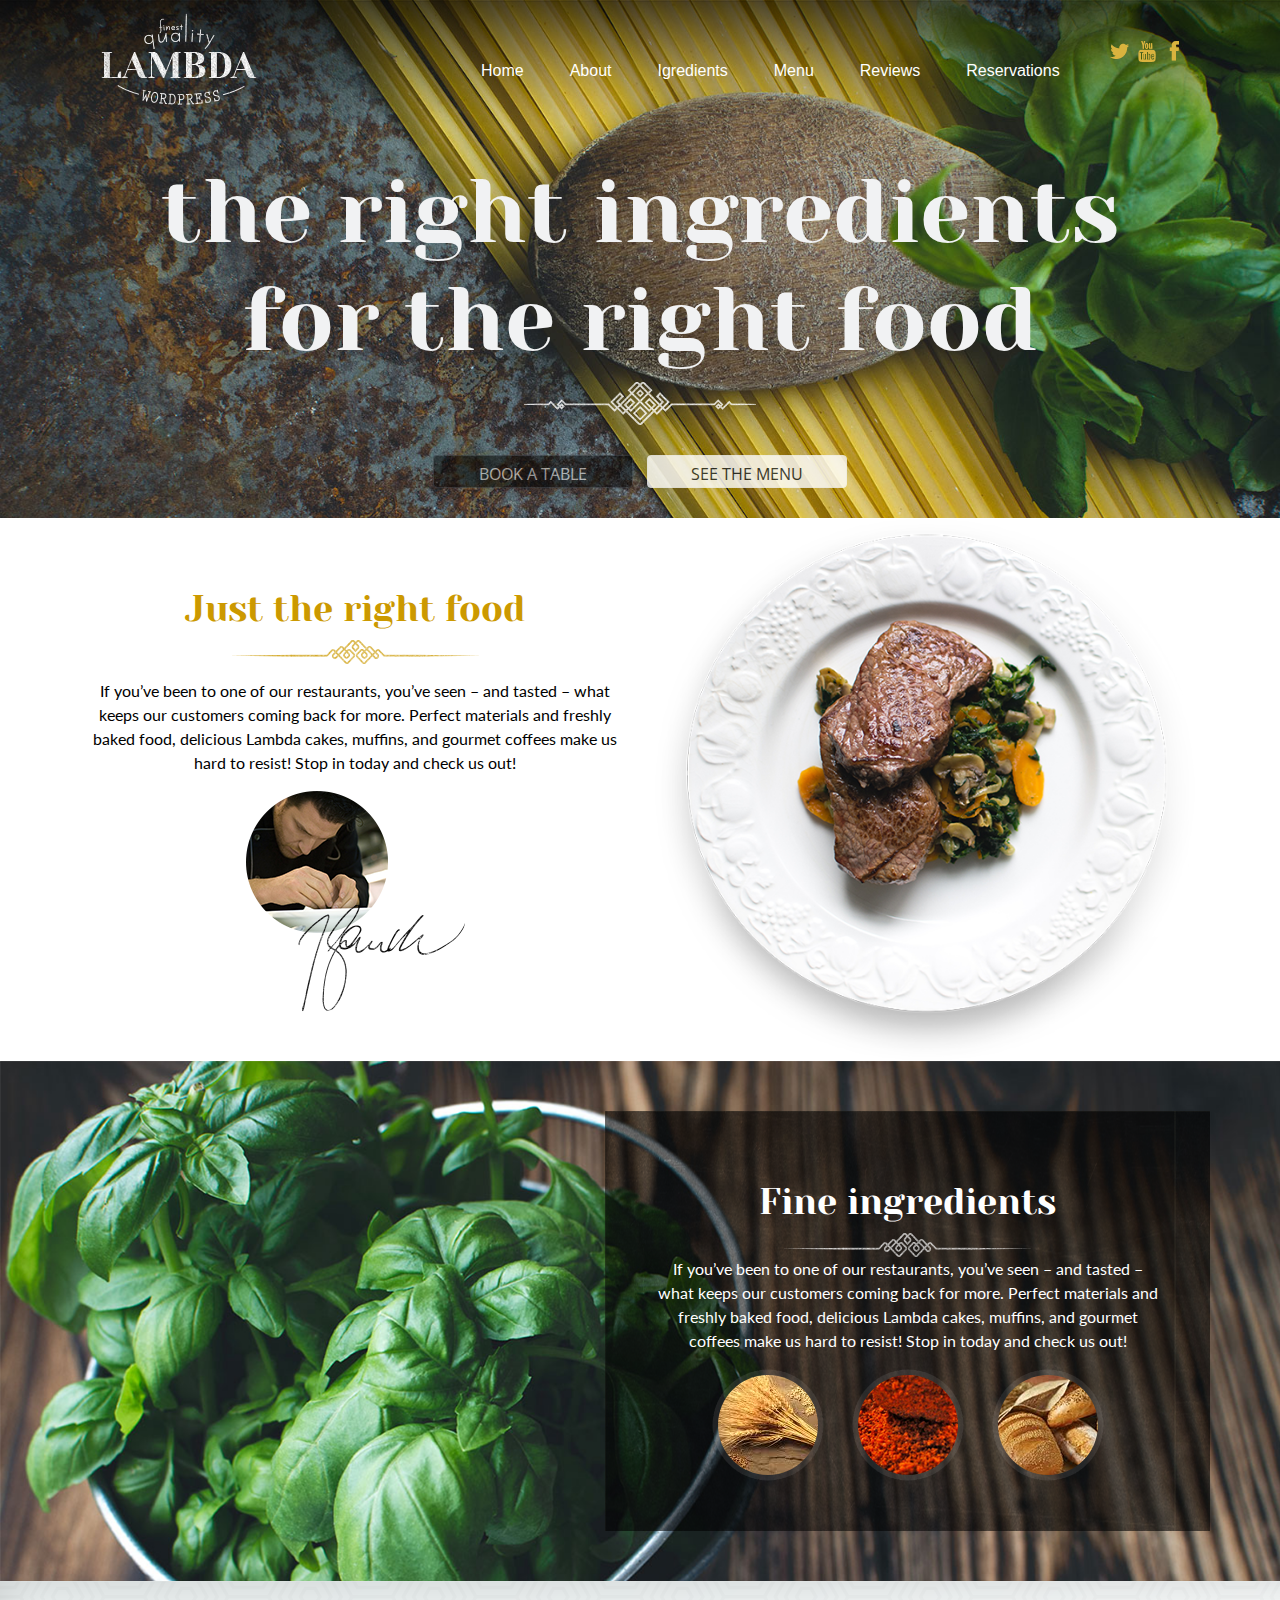
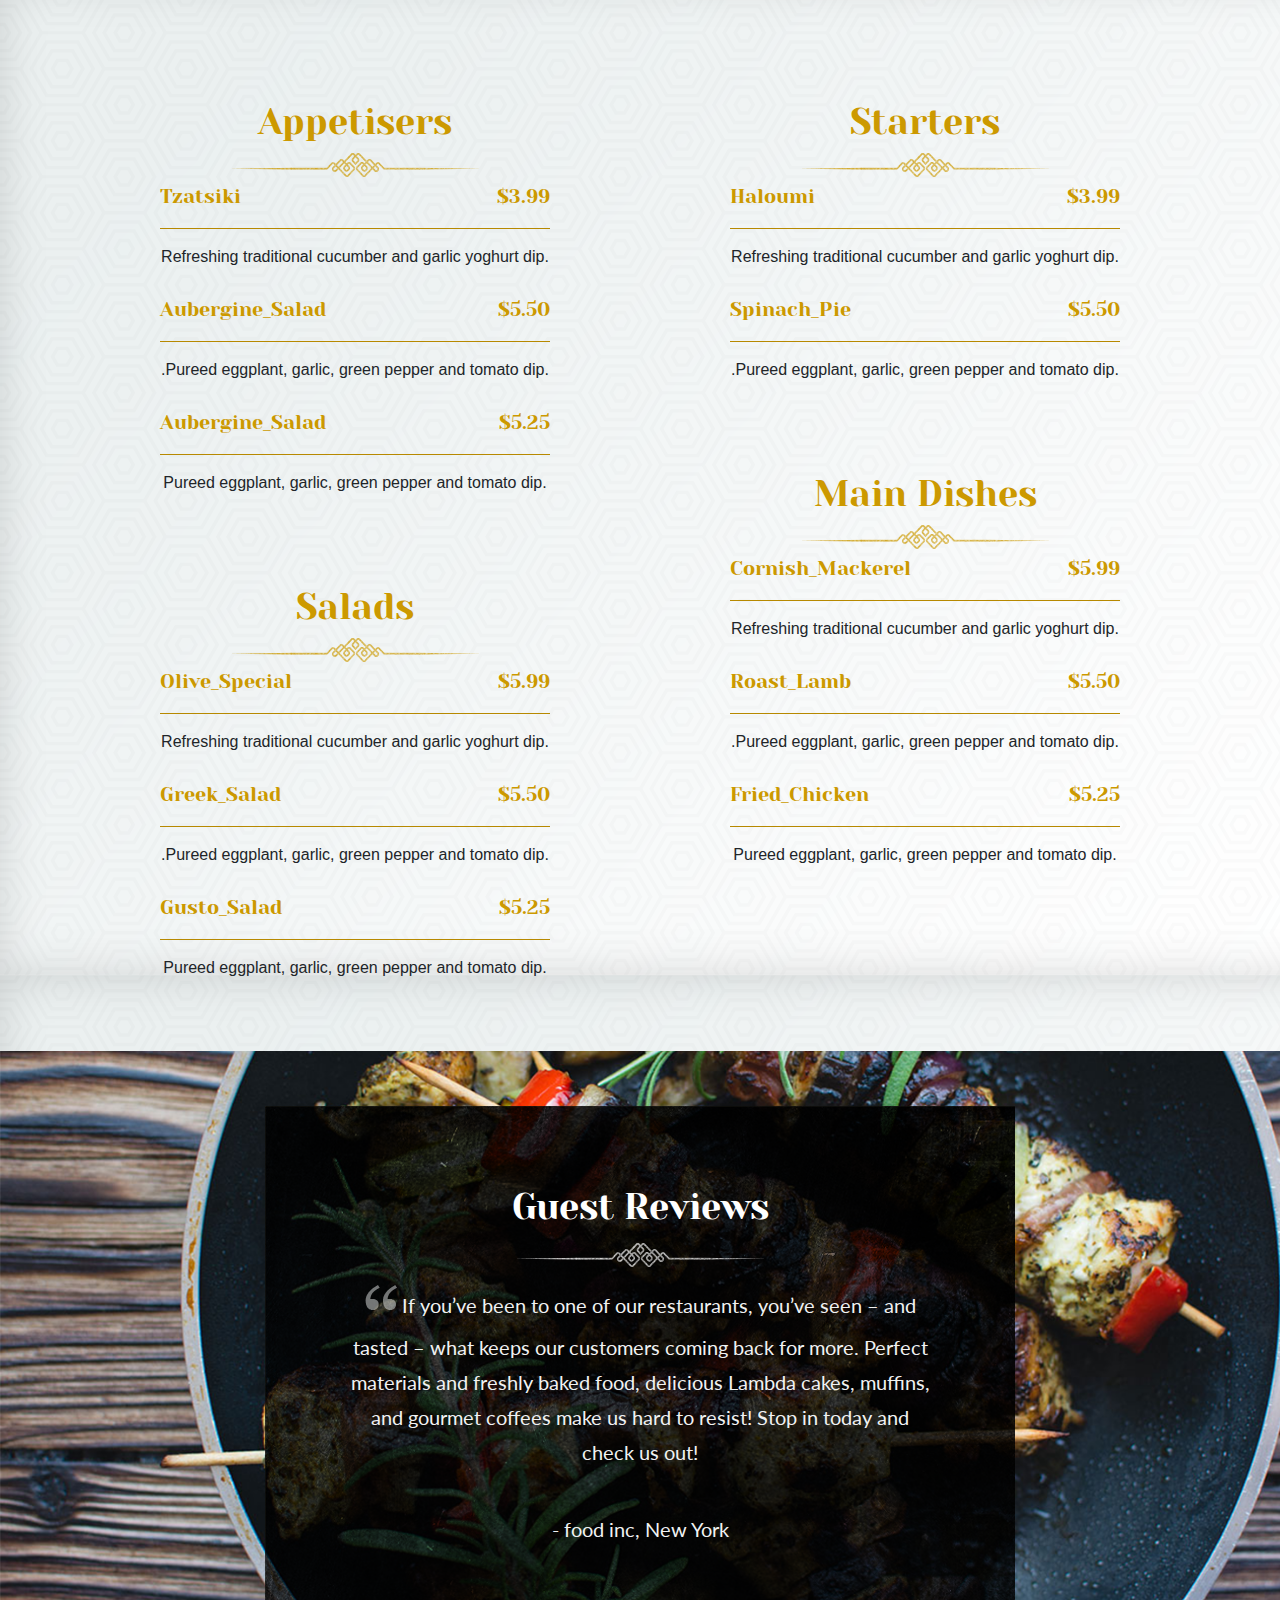
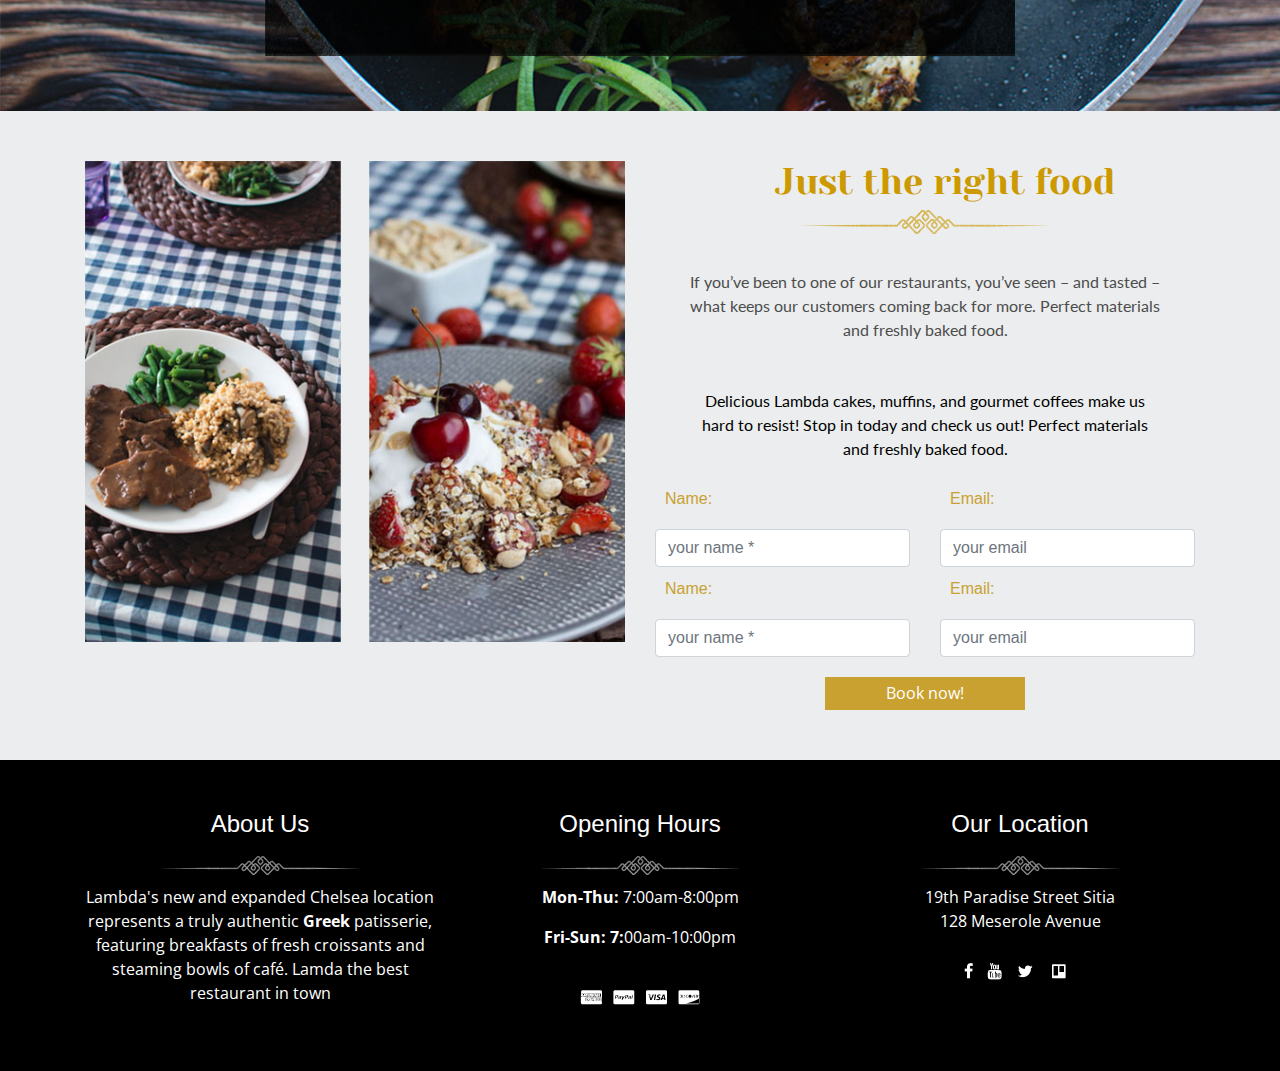
<file: index.html>
<!DOCTYPE html>
<html lang="en">

<head>
  <meta charset="UTF-8">
  <meta http-equiv="X-UA-Compatible" content="IE=edge">
  <meta name="viewport" content="width=device-width, initial-scale=1.0">
  <title>Restaurant</title>
  <link rel="icon" href="img/favicon.png" type="image/png">
  <link rel="stylesheet" href="css/bootstrap.css">
  <link rel="stylesheet" href="css/style.css">
  <link rel="preconnect" href="https://fonts.gstatic.com">
  <link href="https://fonts.googleapis.com/css2?family=Yeseva+One&display=swap" rel="stylesheet">
  <link href="https://fonts.googleapis.com/css2?family=Lato&display=swap" rel="stylesheet">
  <link rel="preconnect" href="https://fonts.gstatic.com">
  <link href="https://fonts.googleapis.com/css2?family=Open+Sans&display=swap" rel="stylesheet">



</head>

<body>
  <header>
    <div class="container">
      <nav class="navbar navbar-expand-lg navbar-light">
        <a class="navbar-brand" href="#"><img src="img/logo.png" alt=""></a>
        <button class="navbar-toggler" type="button" data-toggle="collapse" data-target="#navbarSupportedContent"
          aria-controls="navbarSupportedContent" aria-expanded="false" aria-label="Toggle navigation">
          <span class="navbar-toggler-icon"></span>
        </button>

        <div class="collapse navbar-collapse" id="navbarSupportedContent">
          <ul class="navbar-nav mr-auto">
            <li class="nav-item ">
              <a class="nav-link" href="#">Home</a>
            </li>
            <li class="nav-item">
              <a class="nav-link" href="#">About</a>
            </li>
            <li class="nav-item">
              <a class="nav-link" href="#">Igredients</a>
            </li>
            <li class="nav-item">
              <a class="nav-link" href="#">Menu</a>
            </li>
            <li class="nav-item">
              <a class="nav-link" href="#">Reviews</a>
            </li>
            <li class="nav-item">
              <a class="nav-link" href="#">Reservations</a>
            </li>
          </ul>
          <ol class="social_icon">
            <li> <a href="#"><img src="img/twitter.png" alt=""></a></li>
            <li><a href="#"><img src="img/youtube.png" alt=""></a></li>
            <li><a href="#"><img src="img/facebook.png" alt=""></a></li>
          </ol>
        </div>
      </nav>
      <div class="text-center">
        <h1>the right ingredients
          for the right food</h1>
        <img src="img/divider.png" alt=""><br>
        <button type="button" class="btn btn-dark black">BOOK A TABLE </button>
        <button type="button" class="btn btn-light white">SEE THE MENU</button>
      </div>
    </div>
  </header>
  <!-- ///////////////////sec1 -->
  <section id="sec1">
    <div class="container">
      <div class="row">
        <div class="col-md-6 text-center">
          <h2>Just the right food</h2>
          <img src="img/divider (1).png" alt="">
          <p>If you’ve been to one of our restaurants, you’ve seen – and tasted – what keeps our customers coming
            back
            for more. Perfect materials and freshly baked food, delicious Lambda cakes, muffins, and gourmet
            coffees make us hard to resist! Stop in today and check us out!</p>
          <img src="img/cook.png" alt="">
        </div>
        <div class="col-md-6">
          <img src="img/dish.png" alt="" class="img-fluid">
        </div>
      </div>
    </div>
  </section>

  <!-- ///////////////////sec2 -->
  <section id="sec2">
    <div class="container">
      <div class="row">
        <div class="col">

        </div>
        <div class="col dark text-center">
          <h2>Fine ingredients</h2>
          <img src="img/divider (2).png" alt="" class="dv">
          <p>
            If you’ve been to one of our restaurants, you’ve seen – and tasted – what keeps our customers coming back
            for more. Perfect materials and freshly baked food, delicious Lambda cakes, muffins, and gourmet
            coffees make us hard to resist! Stop in today and check us out!
          </p>
          <img src="img/images.png" alt="" class="img-fluid">

        </div>
      </div>
    </div>

  </section>
  <!-- ///////////////////sec3 -->


  <section id="sec3">
    <div class="container">
      <div class="row">
        <div class="col-md-6 text-center">
          <h2>Appetisers</h2>
          <img src="img/menudivider.png" alt="">
          <div class="inner">
            <div class="clearfix">
              <span class="left">Tzatsiki</span>
              <span class="right">$3.99</span>
            </div>
            <hr>
            <p>Refreshing traditional cucumber and garlic yoghurt dip.</p>
          </div>
          <div class="inner">
            <div class="clearfix">
              <span class="left">Aubergine_Salad</span>
              <span class="right">$5.50</span>
            </div>
            <hr>
            <p>.Pureed eggplant, garlic, green pepper and tomato dip.</p>
          </div>
          <div class="inner">
            <div class="clearfix">
              <span class="left">Aubergine_Salad</span>
              <span class="right">$5.25</span>
            </div>
            <hr>
            <p>Pureed eggplant, garlic, green pepper and tomato dip.</p>
          </div>


          <h2>Salads</h2>
          <img src="img/menudivider.png" alt="">
          <div class="inner">
            <div class="clearfix">
              <span class="left">Olive_Special</span>
              <span class="right">$5.99</span>
            </div>
            <hr>
            <p>Refreshing traditional cucumber and garlic yoghurt dip.</p>
          </div>
          <div class="inner">
            <div class="clearfix">
              <span class="left">Greek_Salad</span>
              <span class="right">$5.50</span>
            </div>
            <hr>
            <p>.Pureed eggplant, garlic, green pepper and tomato dip.</p>
          </div>
          <div class="inner">
            <div class="clearfix">
              <span class="left">Gusto_Salad</span>
              <span class="right">$5.25</span>
            </div>
            <hr>
            <p>Pureed eggplant, garlic, green pepper and tomato dip.</p>
          </div>
        </div>
        <div class="col-md-6 text-center">


          <h2>Starters</h2>
          <img src="img/menudivider.png" alt="">
          <div class="inner">
            <div class="clearfix">
              <span class="left">Haloumi</span>
              <span class="right">$3.99</span>
            </div>
            <hr>
            <p>Refreshing traditional cucumber and garlic yoghurt dip.</p>
          </div>
          <div class="inner">
            <div class="clearfix">
              <span class="left">Spinach_Pie</span>
              <span class="right">$5.50</span>
            </div>
            <hr>
            <p>.Pureed eggplant, garlic, green pepper and tomato dip.</p>
          </div>


          <h2>Main Dishes</h2>
          <img src="img/menudivider.png" alt="">
          <div class="inner">
            <div class="clearfix">
              <span class="left">Cornish_Mackerel</span>
              <span class="right">$5.99</span>
            </div>
            <hr>
            <p>Refreshing traditional cucumber and garlic yoghurt dip.</p>
          </div>
          <div class="inner">
            <div class="clearfix">
              <span class="left">Roast_Lamb</span>
              <span class="right">$5.50</span>
            </div>
            <hr>
            <p>.Pureed eggplant, garlic, green pepper and tomato dip.</p>
          </div>
          <div class="inner">
            <div class="clearfix">
              <span class="left">Fried_Chicken</span>
              <span class="right">$5.25</span>
            </div>
            <hr>
            <p>Pureed eggplant, garlic, green pepper and tomato dip.</p>
          </div>
        </div>
      </div>
    </div>
  </section>

  <!-- ///////////////////sec4 -->
  <section id="sec4">
    <div class="container">
      <div class="row">
        <div class="col text-center">
          <div class="dark ">
            <h2>Guest Reviews</h2>
            <img src="img/divider_.png" alt="" class="divider">
            <p>
              <img src="img/small.png" alt="" class="small">
              If you’ve been to one of our restaurants, you’ve seen – and tasted – what keeps our customers coming back
              for more. Perfect materials and freshly baked food, delicious Lambda cakes, muffins, and gourmet coffees
              make us hard to resist! Stop in today and check us out!

            </p>
            <p> - food inc, New York</p>
          </div>
        </div>
      </div>
    </div>
  </section>
  <section id="sec5">
    <div class="container">
      <div class="row">
        <div class="col-md-6">
          <img src="img/images-.png" alt="" class="img-fluid">
        </div>
        <div class="col text-center">
          <h2>Just the right food</h2>
          <img src="img/divider--.png" alt="" class="divider">
          <p class="p1">If you’ve been to one of our restaurants, you’ve seen – and
            tasted – what keeps our customers coming back for more.
            Perfect materials and freshly baked food.</p>

          <p class="p2">
            Delicious Lambda cakes, muffins, and gourmet coffees make
            us hard to resist! Stop in today and check us out! Perfect
            materials and freshly baked food.
          </p>

          <!-- <label for="name">Name</label>
<label for="name">Name</label>
<label for="date">Date</label>
<label for="party number">Party number</label> -->
          <!-- <form action="">
            <input type="text " placeholder="your name *">
            <input type="text" placeholder="your email *">
            <input type="date" >
            <input type="text" placeholder="party number">
          </form> -->
          <form action="/action_page.php">
            <div class="row">
              <div class="col text-left">
                <label for="email">Name:</label><br>
                <input type="text" class="form-control" placeholder="your name *">

              </div>
              <div class="col text-left">
                <label for="pwd">Email:</label><br>
                <input type="email" class="form-control" placeholder="your email">
              </div>
            </div>
            <div class="row">
              <div class="col text-left">
                <label for="email">Name:</label><br>
                <input type="text" class="form-control" placeholder="your name *">

              </div>
              <div class="col text-left">
                <label for="pwd">Email:</label><br>
                <input type="email" class="form-control" placeholder="your email">
              </div>
            </div>


            <div class="text-center">
              <button>Book now!</button>
            </div>

          </form>

        </div>
      </div>
    </div>
  </section>

  <footer>
    <div class="container">
      <div class="row">
        <div class="col text-center">
          <h4>About Us</h4>
          <img src="img/decoration.png" alt="" class="decor">
          <p>Lambda's new and expanded Chelsea location represents a truly authentic <b>Greek</b> patisserie, featuring
            breakfasts of fresh croissants and steaming bowls of café.
            Lamda the best restaurant in town</p>
        </div>
        <div class="col text-center">
          <h4>Opening Hours</h4>
          <img src="img/decoration.png" alt="" class="decor">

         

              <p><b>Mon-Thu:</b> 7:00am-8:00pm </p>
              <p><b>Fri-Sun: 7:</b>00am-10:00pm</p>
              <img src="img/cards.png" alt="" class="mt">
          
        </div>
        <div class="col text-center">
          <h4>Our Location</h4>
          <img src="img/decoration.png" alt="" class="decor">
          <p>19th Paradise Street Sitia <br>
            128 Meserole Avenue</p>
            <ol class="social_icon mt">
              <li> <a href="#"><img src="img/fb.png" alt=""></a></li>
              <li><a href="#"><img src="img/ytb.png" alt=""></a></li>
              <li><a href="#"><img src="img/twt.png" alt=""></a></li>
              <li><a href="#"><img src="img/inst.png" alt=""></a></li>
            </ol>
           
        </div>
      </div>
    </div>

    </div>

  </footer>

  <script src="https://code.jquery.com/jquery-3.6.0.js" integrity="sha256-H+K7U5CnXl1h5ywQfKtSj8PCmoN9aaq30gDh27Xc0jk="
    crossorigin="anonymous"></script>
  <script src="js/bootstrap.js"></script>
</body>

</html>
</file>
<file: css/style.css>
* {
    padding: 0;
    margin: 0;
    box-sizing: border-box;
 }

 header {
    background-image: url(../img/menu_bg.png);
    background-size: cover;
    background-repeat: repeat;
    padding-bottom: 30px;


 }

 .social_icon li {
    list-style-type: none;
    display: inline-block;

 }

 .navbar-light .navbar-nav .nav-link {
    color: white;
 }

 ul {
    margin-left: 200px;
 }

 ul li {
    margin-right: 30px;
 }

 .nav-item::before {
    content: "";
    display: inline-block;
    width: 0%;
    height: 2px;
    background-color: white;
 }

 .nav-item:hover::before {
    width: 100%;
    transition: 1s;
 }

 h1 {
    text-align: center;
    color: rgb(241, 242, 243);
    font-family: 'Yeseva One', cursive;
    font-size: 90px;
    padding-top: 40px;

 }

 .navbar-light .navbar-nav .nav-link:hover,
 .navbar-light .navbar-nav .nav-link:focus {
    color: white;
    font-weight: 600;
 }

 .black {
    opacity: 0.5;
    background-color: black;
    margin-top: 30px;
 }

 .white {
    opacity: 0.8;
    background-color: white;
    margin-left: 10px;
    margin-top: 30px;
 }

 /* sec1/////////////////////////////////////////////////////////////////////////////// */

 h2 {
    color: rgb(204, 153, 0);
    font-family: 'Yeseva One', cursive;
    font-size: 36px;
    margin-top: 70px;

 }



 #sec1 p {
    margin-top: 15px;
    font-size: 16px;
    color: rgb(0, 0, 0);
    font-family: 'Lato', sans-serif;

 }

 /* sec2/////////////////////////////////////////////////////////////////////////////// */
 #sec2 {
    background-image: url(../img/bg.png);
    background-repeat: no-repeat;
    background-size: cover;
    padding: 50px 0;
 }

 #sec2 h2 {
    color: white;
    font-size: 36px;
    font-family: 'Yeseva One', cursive;
 }

 #sec2 p {
    color: white;
    font-size: 16px;
    font-family: 'Lato', sans-serif;
 }

 #sec2 .dark {
    background-image: url(../img/text-bg.png);
    padding: 0 50px 50px;
 }

 /* sec3/////////////////////////////////////////////////////////////////////////////// */

 #sec3 {
    background-image: url(../img/section_background.png);
    padding: 50px 0;

 }

 .inner {
    padding: 5px 75px;
 }

 .left {
    float: left;
 }

 .right {
    float: right;
 }

 .clearfix {
    clear: both;
 }

 hr {
    background-color: rgb(204, 153, 0);
 }

 span {
    color: rgb(204, 153, 0);
    font-size: 20px;
    font-family: 'Yeseva One', cursive;
 }

 /* sec4/////////////////////////////////////////////////////////////////////////////// */

 #sec4 {
    background-image: url(../img/section-background.png);
    background-repeat: no-repeat;
    background-size: cover;
    padding: 55px 10px;
 }

 #sec4 h2 {
    color: white;
    font-size: 36px;
    font-family: 'Yeseva One', cursive;
    margin-top: 0;

 }

 #sec4 p {
    font-size: 20px;
    color: rgb(241, 242, 243);
    font-family: 'Lato', sans-serif;
    padding: 13px;
    line-height: 35px;
 }

 #sec4 .dark {
    background-image: url(../img/text-background.png);
    background-repeat: no-repeat;
    background-size: cover;
    padding: 80px 70px;
    max-width: 750px;
    height: 550px;
    margin: 0 auto;


 }

 #sec4 .small {
    margin-bottom: 20px;
 }

 /* sec5/////////////////////////////////////////////////////////////////////////////// */

 #sec5 {
   
    padding: 50px 0px;
    background-color: rgb(235, 237, 238);
 }



 #sec5 h2 {

    color: rgb(204, 153, 0);
    font-family: 'Yeseva One', cursive;
    font-size: 36px;
    padding: 0px 40px;
    margin: 0 auto;
    margin-left: 40px;
    margin-top: 0px;


 }

 .divider {
    padding: 5px 10px;
    margin: 0 auto;

 }

 .p1 {
    padding: 31px;
    font-size: 16px;
    color: rgb(76, 76, 76);
    font-family: 'Lato', sans-serif;

 }

 .p2 {
    font-size: 16px;
    color: rgb(0, 0, 0);
    font-family: 'Lato', sans-serif;
    padding: 0px 40px;
 }

 label {
   color:rgb(201, 161, 49);
   padding: 10px;
 }

 input {
    width: 200px;
    height: 34px;
    
 }


 button {
    font-size: 16px;
    color: rgb(255, 255, 255);
    font-family: 'Open Sans', sans-serif;
    width: 200px;
    height: 33px;
    background-color: rgb(201, 161, 49);
    border: none;
    margin-top: 20px;
    
 }

 /* footer/////////////////////////////////////////////////////////////////////////////// */
 footer{
    background-color:black;
    padding: 50px 0;
 }

 footer p{
    font-size: 16px;
    color: white;
    font-family: 'Open Sans', sans-serif;
 }

 h4{
    color:white;
 }

  ul{
    list-style-type: none;
 }  

 .decor{
    margin: 10px 0;
 }

 .mt{
    margin-top: 25px;
 }

 footer .social_icon li{
    margin-right: 10px;
 }

 

 

 /* @media/////////////////////// */
 @media screen and (max-width:1200px) {
    ul {

       margin-left: 20px;
    }

 }


 @media screen and (max-width:850px) {
    #sec4 .dark {
       height: auto;
       padding: 10px 10px;
    }
 }

 @media screen and (max-width:768px) {
    h1 {

       font-size: 45px;
    }
     h4{
     margin-top: 10px;
  }
 }

 @media screen and (max-width:400px) {
    h1 {
       font-size: 35px;
    }

    ol {
       text-align: center;
    }
    .p1,.p2 {
      padding: 0px;
    }
    #sec5 h2 {
    
      font-size: 24px;
       padding: 0;
      margin: 25px 0 0;
     
  }
 

 }
</file>
